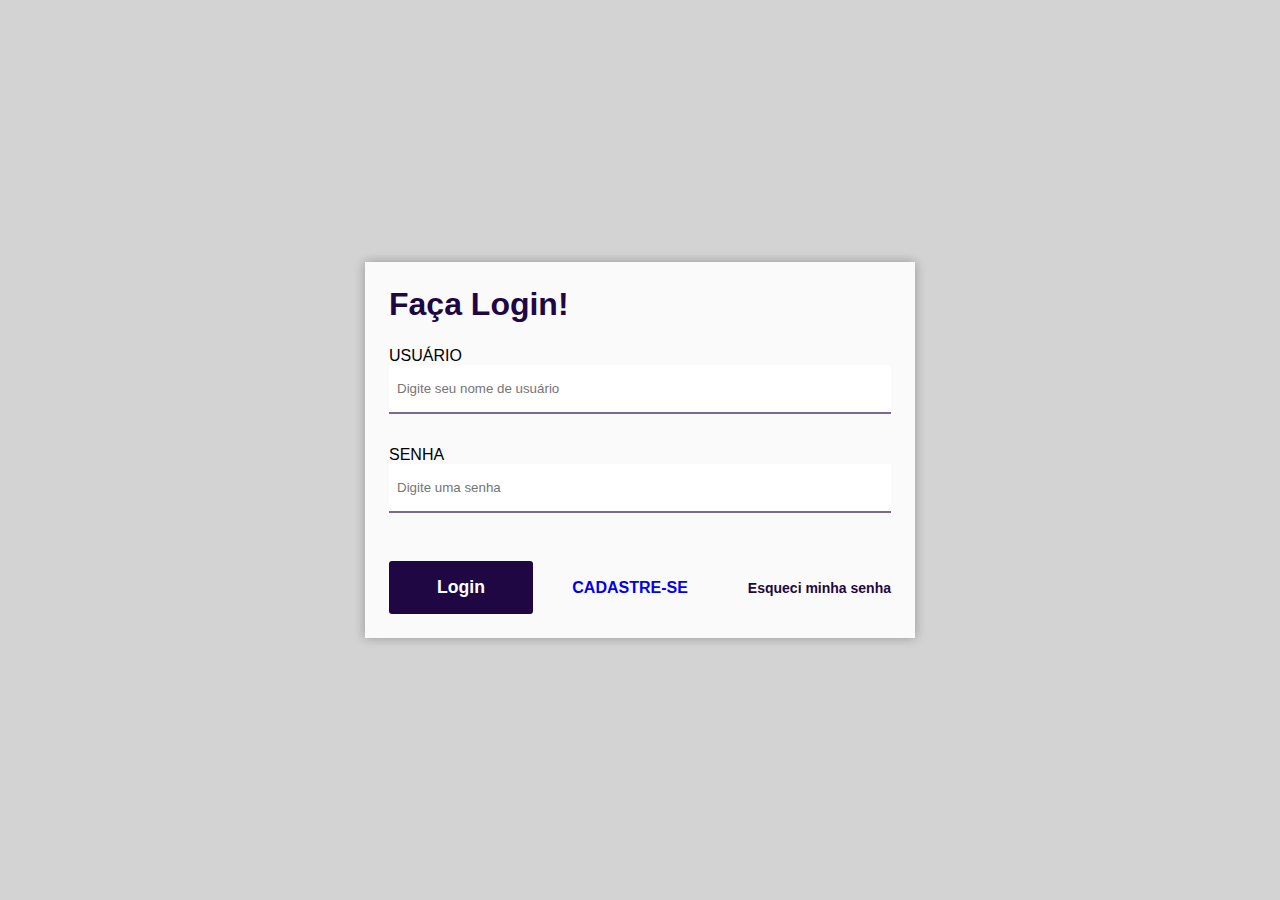
<file: index.html>
<!DOCTYPE html>
<html lang="pt-br">
  <head>
    <meta charset="UTF-8" />
    <meta name="viewport" content="width=device-width, initial-scale=1.0" />
    <link rel="stylesheet" href="css/style.css" />
    <title>Login</title>
  </head>
  <body>
    <form action="" autocomplete="off">
      <fieldset>
        <legend>Faça Login!</legend>
        <label for="username">Usuário</label>
        <input
          type="text"
          name="username"
          id="username"
          required
          placeholder="Digite seu nome de usuário"
          minlength="5"
          maxlength="30"
        />

        <label for="password">Senha</label>
        <input
          type="password"
          name="password"
          id="password"
          required
          placeholder="Digite uma senha"
          minlength="8"
          maxlength="32"
        />

        <div class="login-register">
          <button class="btn" type="submit">Login</button>
          <div class="links">
            <a href="register.html" class="register">Cadastre-se</a>
            <a href="#" class="forgot-password">Esqueci minha senha</a>
          </div>
        </div>
      </fieldset>
    </form>
  </body>
</html>
</file>
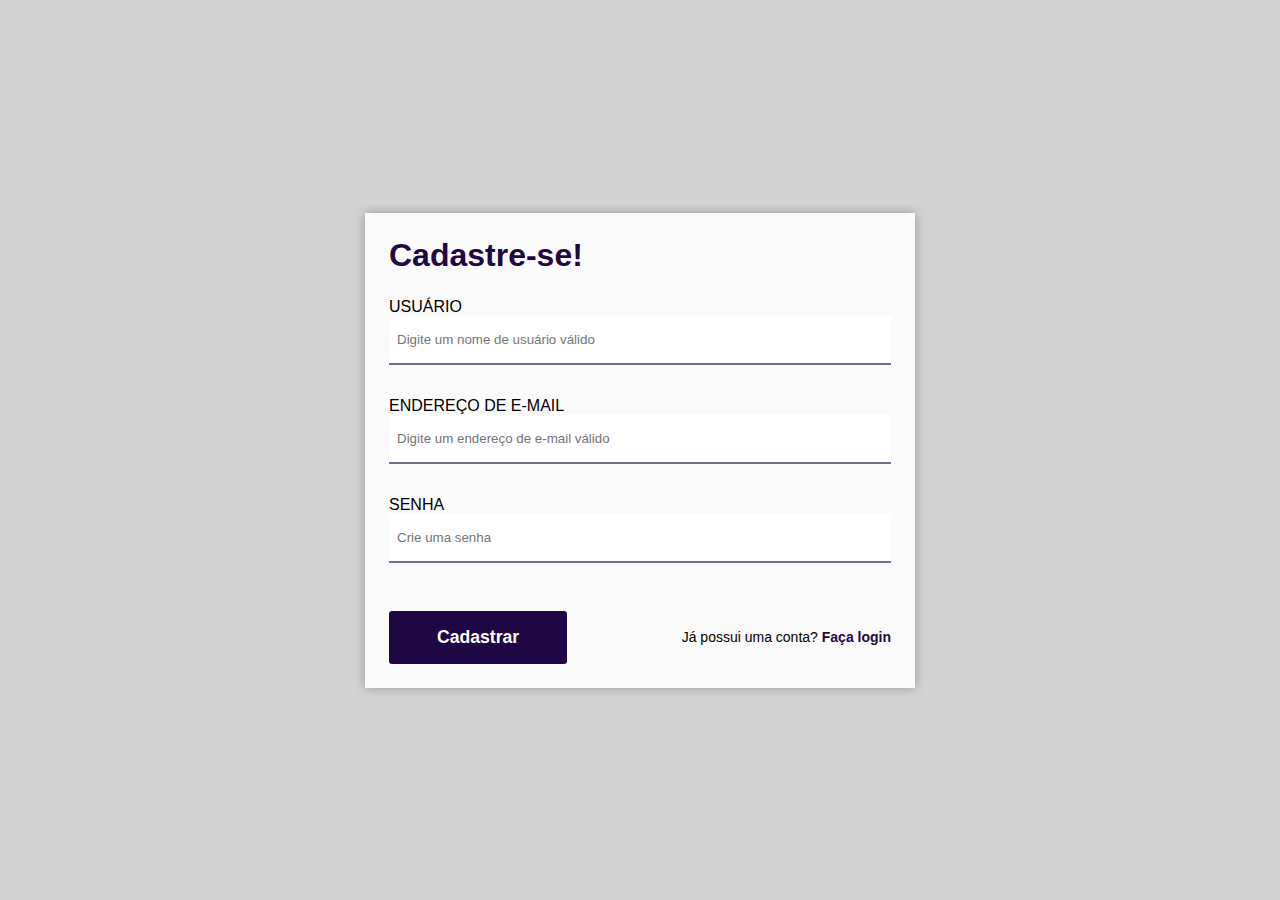
<file: register.html>
<!DOCTYPE html>
<html lang="pt-br">
  <head>
    <meta charset="UTF-8" />
    <meta name="viewport" content="width=device-width, initial-scale=1.0" />
    <link rel="stylesheet" href="css/style.css" />
    <title>Cadastro</title>
  </head>
  <body>
    <form action="" autocomplete="off">
      <fieldset>
        <legend>Cadastre-se!</legend>
        <label for="username">Usuário</label>
        <input
          type="text"
          name="username"
          id="username"
          required
          placeholder="Digite um nome de usuário válido"
          minlength="5"
          maxlength="30"
        />

        <label for="email">Endereço de E-mail</label>
        <input
          type="email"
          name="email"
          id="email"
          required
          placeholder="Digite um endereço de e-mail válido"
          minlength="10"
          maxlength="50"
        />

        <label for="password">Senha</label>
        <input
          type="password"
          name="password"
          id="password"
          required
          placeholder="Crie uma senha"
          minlength="8"
          maxlength="32"
        />

        <div class="login-register">
          <button class="btn" type="submit">Cadastrar</button>
          <p class="login">
            Já possui uma conta?
            <a href="index.html">Faça login</a>
          </p>
        </div>
      </fieldset>
    </form>
  </body>
</html>
</file>
<file: css/style.css>
* {
  margin: 0;
  padding: 0;
  box-sizing: border-box;
  font-family: "Poppins", sans-serif;
}

body {
  height: 100vh;
  display: flex;
  justify-content: center;
  align-items: center;
  background-color: #d3d3d3;
}

form {
  background-color: #fafafa;
  width: 80%;
  min-width: 450px;
  max-width: 550px;
  padding: 1.5rem;
  box-shadow: -2px 0px 10px #00000025, 2px 0px 10px #00000025;
}

fieldset {
  border: 0;
}

legend {
  margin: 1.5rem 0;
  font-size: 2rem;
  font-weight: 600;
  color: #1f0744;
}

label,
input,
button {
  display: block;
}

label {
  text-transform: uppercase;
}

input {
  width: 100%;
  margin-bottom: 2rem;
  padding: 1rem 0.5rem;
  border: none;
  border-bottom: 2px solid #7a6a91;
  outline: none;
  transition: padding-left 0.1s ease-in-out;
}

input:focus {
  padding-left: 1rem;
  background-color: #e1dce9;
  outline: 2px solid #7a6a91;
}

button {
  display: inline-block;
  font-size: 1.1rem;
  border: none;
  background-color: #1f0744;
  padding: 1rem 3rem;
  border-radius: 3px;
  color: #fff;
  font-weight: bold;
  cursor: pointer;
  transition: 0.2s ease-in;
}
button:hover {
  background-color: #36106e;
}

.login {
  font-size: 14px;
}

.login a {
  text-decoration: none;
  color: #1f0744;
  font-weight: bold;
  margin-top: 1rem;
}
.login a:hover {
  color: #1f0744;
  text-decoration: underline;
}

.login-register {
  margin-top: 3rem;
  display: flex;
  align-items: center;
  justify-content: space-between;
}

.links {
  display: flex;
  align-items: center;
  gap: 60px;
}

.register {
  font-size: 1rem;
  text-transform: uppercase;
  font-weight: bold;
  text-decoration: none;
}
.register:hover {
  color: #5c3b8f;
  text-decoration: underline;
}

.forgot-password {
  font-size: 0.875rem;
  text-decoration: none;
  color: #1f0744;
  font-weight: bold;
  transition: 0.1s;
}

.forgot-password:hover {
  text-decoration: underline;
  color: #5c3b8f;
}

.registered-container {
  display: flex;
  align-items: center;
}
</file>
